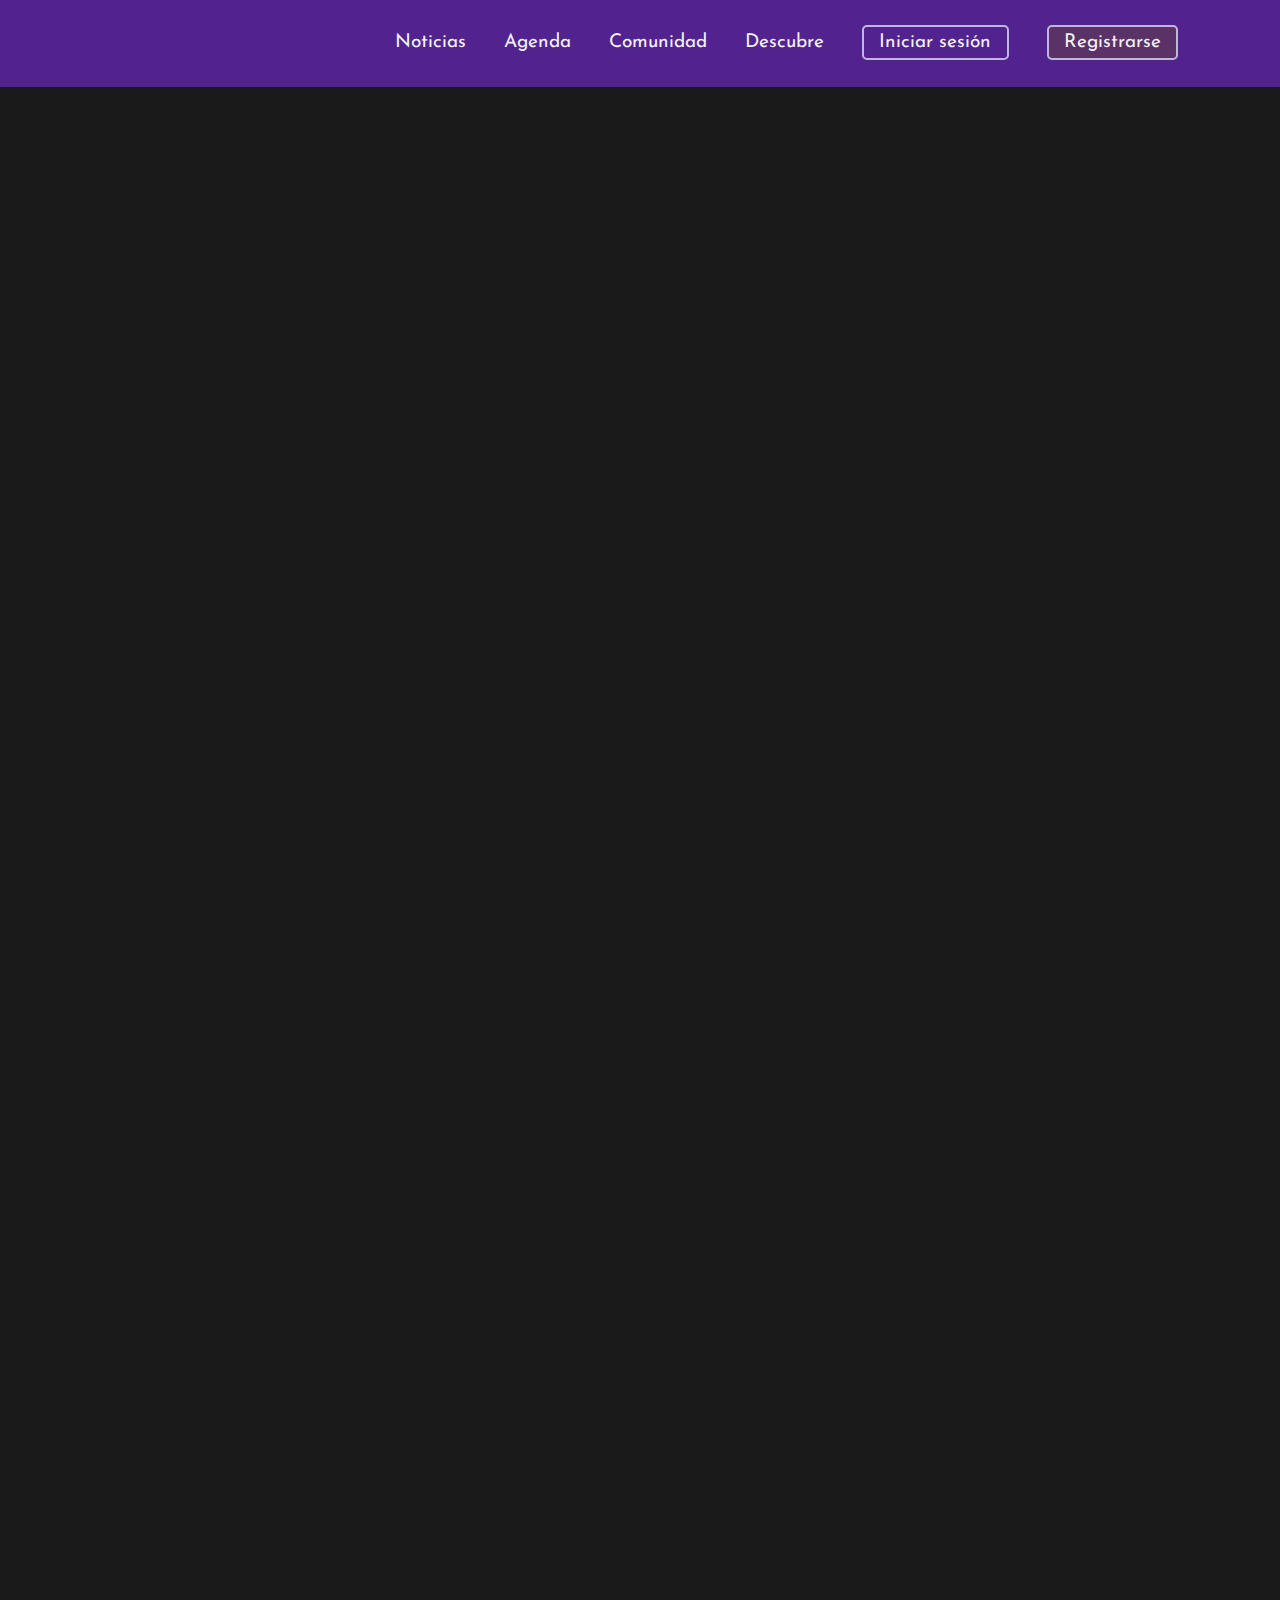
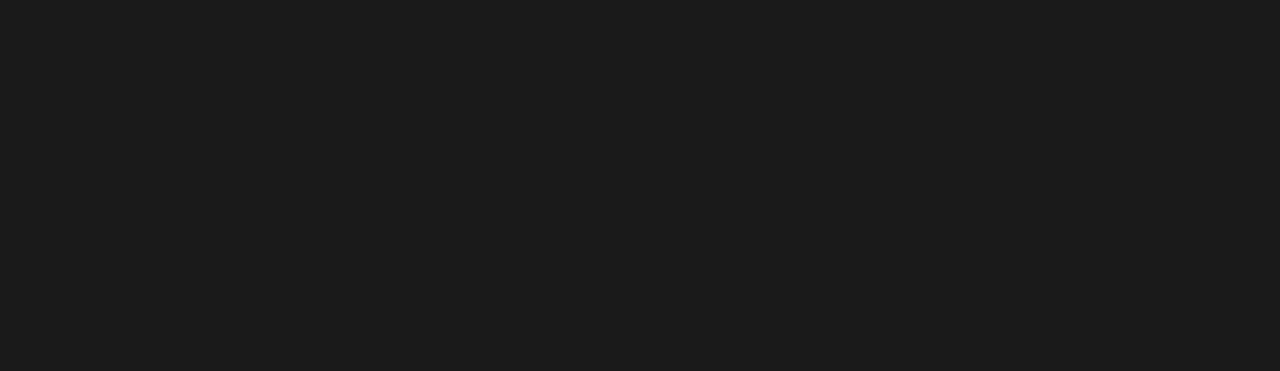
<file: index.html>
<!DOCTYPE html>
<html lang="en">
<head>
  <meta charset="UTF-8">
  <meta http-equiv="X-UA-Compatible" content="IE=edge">
  <meta name="viewport" content="width=device-width, initial-scale=1.0">
  <link rel="stylesheet" href="./default.css">
  <link rel="stylesheet" href="./style.css">
  <style>
    @import url(
      'https://fonts.googleapis.com/css2?family=Josefin+Sans:wght@400;700'
    );
  </style> 
  <link rel="shortcut icon" href="./media/logo.png">
  <title>knowyourfavorite</title>
</head>
<body>
  <header>
    <a class="logo" href="./index.html">
      <h1>KYF</h1>
    </a>
    <input type="checkbox" id="toggle" class="toggle">
    <nav>
      <ul>
        <li><a href="#noticias">Noticias</a></li>
        <li><a href="#agenda">Agenda</a></li>
        <li><a href="#comunidad">Comunidad</a></li>
        <li><a href="#descubre">Descubre</a></li>
        <li><a class="login" href="./login.html">Iniciar sesión</a></li>
        <li><a class="register" href="./register.html">Registrarse</a></li>
      </ul>
    </nav>

    <label for="toggle" class="toggle_label">
      <span></span>
    </label>
  </header>

  <main>
    <section id="noticias">
      <div class="barra"></div><h1>Noticias</h1><div class="barra"></div>
      <div class="imagenes">
        <figure>
          <a href="https://indiehoy.com/noticias/blink-182-estrena-cancion-con-tom-delonge-edging/">
            <img src="./media/img1.jpg" alt="blink 182">
          </a>
          <a href="https://indiehoy.com/noticias/blink-182-estrena-cancion-con-tom-delonge-edging/"><figcaption>
            Blink-182 saca nuevo tema con Tom Delongue
          </figcaption></a>
        </figure>
        <figure>
          <a href="https://indiehoy.com/noticias/queen-anuncia-el-lanzamiento-de-una-cancion-inedita-grabada-con-freddie-mercury/">
            <img src="./media/img2.jpg" alt="queen">
          </a>
          <a href="https://indiehoy.com/noticias/queen-anuncia-el-lanzamiento-de-una-cancion-inedita-grabada-con-freddie-mercury/"><figcaption>
            Sale a la luz una antigua canción de Queen, con vocales de
            Freddy Mercury
          </figcaption></a>
        </figure>
        <figure>
          <a href="https://www.thelantern.com/2022/10/album-review-jean-dawson-welcomes-mayhem-beautifully-on-chaos-now/">
            <img src="./media/img3.jpg" alt="jean dawson">
          </a>
          <a href="https://www.thelantern.com/2022/10/album-review-jean-dawson-welcomes-mayhem-beautifully-on-chaos-now/"><figcaption>
            Jean Dawson estrena nuevo album "Chaos Now"
          </figcaption></a>
        </figure>
      </div>
    </section>
    <section id="agenda">
      <div class="barra"></div><h1>Agenda</h1><div class="barra"></div>
      <div class="imagenes">
        <figure>
          <a target="_blank" href="https://shorturl.at/pBDP2">
            <img src="./media/img4.jpg" alt="caballo">
          </a>
          <a target="_blank" href="https://shorturl.at/pBDP2">
            <figcaption>15/10: Tomates Asesinos</figcaption>
          </a>
          <a class="compra" target="_blank" href="https://shorturl.at/ovNU3">
            Comprar entradas
          </a>
        </figure>
        <figure>
          <a target="_blank" href="https://shorturl.at/hiANW">
            <img src="./media/img5.jpg" alt="carro">
          </a>
          <a target="_blank" href="https://shorturl.at/hiANW">
            <figcaption>15/10: She Past Away</figcaption>
          </a>
          <a
            class="compra" target="_blank"
            href="https://www.cckonex.org/espectaculo/she-past-away/"
          >
            Comprar entradas
          </a>
        </figure>
        <figure>
          <a target="_blank" href="https://shorturl.at/cDQ23">
            <img src="./media/img6.jpg" alt="patricio">
          </a>
          <a target="_blank" href="https://shorturl.at/cDQ23">
            <figcaption>15/10: Carla Morrison</figcaption>
          </a>
          <a class="compra" target="_blank" href="https://shorturl.at/uALS6">
            Comprar entradas
          </a>
        </figure>
      </div>
    </section>
    <section id="comunidad">
      <div class="barra"></div><h1>Comunidad</h1><div class="barra"></div>
      <div class="descripcion">
        <p>
          Unete a nuestro <a href="#">Discord</a> para ver mas noticias
          sobre el mundo de la música
        </p>
        Para dejar un comentario, <a href="login.html">inicia sesión</a> o
        <a href="./register.html">registrate</a>
      </div>
      </div>
    </section>
    <section id="Descubre">
      <div class="barra"></div><h1>Descubre</h1><div class="barra"></div>
      <div class="imagenes">
        <figure>
          <a href="https://open.spotify.com/album/6dVCpQ7oGJD1oYs2fv1t5M?si=Dv61siX4RYGxNTPnrHb2hA">
            <img src="./media/img9.jpg" alt="the 1975">
          </a>
          <a href="https://open.spotify.com/album/6dVCpQ7oGJD1oYs2fv1t5M?si=Dv61siX4RYGxNTPnrHb2hA"><figcaption>
            ¡Escucha el nuevo disco de The 1975!
          </figcaption></a>
        </figure>
        <figure>
          <a href="https://open.spotify.com/playlist/33dlIOL1X8hVBAePYe36pP?si=e00df52a1fd24792">
            <img src="./media/img7.png" alt="Lollapalooza">
          </a>
          <a href="https://open.spotify.com/playlist/33dlIOL1X8hVBAePYe36pP?si=e00df52a1fd24792"><figcaption>
            Descubrí quienes van a llenar el line up del Lollapalooza 2023
          </figcaption></a>
        </figure>
        <figure>
          <a href="https://oasis.pe/noticias/musica/rolling-stone-elige-los-50-mejores-discos-conceptuales-cual-ocupa-el-primer-puesto-30780#1">
            <img src="./media/img8.jpg" alt="rolling Stone">
          </a>
          <a href="https://oasis.pe/noticias/musica/rolling-stone-elige-los-50-mejores-discos-conceptuales-cual-ocupa-el-primer-puesto-30780#1"><figcaption>
            Conoce los 50 mejores discos conceptuales según Rolling Stone
          </figcaption></a>
        </figure>
      </div>
    </section>
  </main>
  <footer>
    <div class="redes">
      <a href="https://www.facebook.com">
        <img src="./media/facebook.svg" alt="logo facebook">
      </a>
      <a href="https://www.instagram.com">
        <img src="./media/instagram.svg" alt="logo instagram">
      </a>
      <a href="https://www.spotify.com">
        <img src="./media/spotify.svg" alt="logo spotify">
      </a>
      <a href="https://www.tiktok.com">
        <img src="./media/tiktok.svg" alt="logo tiktok">
      </a>
    </div>
    <address>Buenos Aires - Argentina</address>
    <small>Todos los derechos reservados © 2022 knowyourfavorite</small>
  </footer>

</body>
</html>
</file>
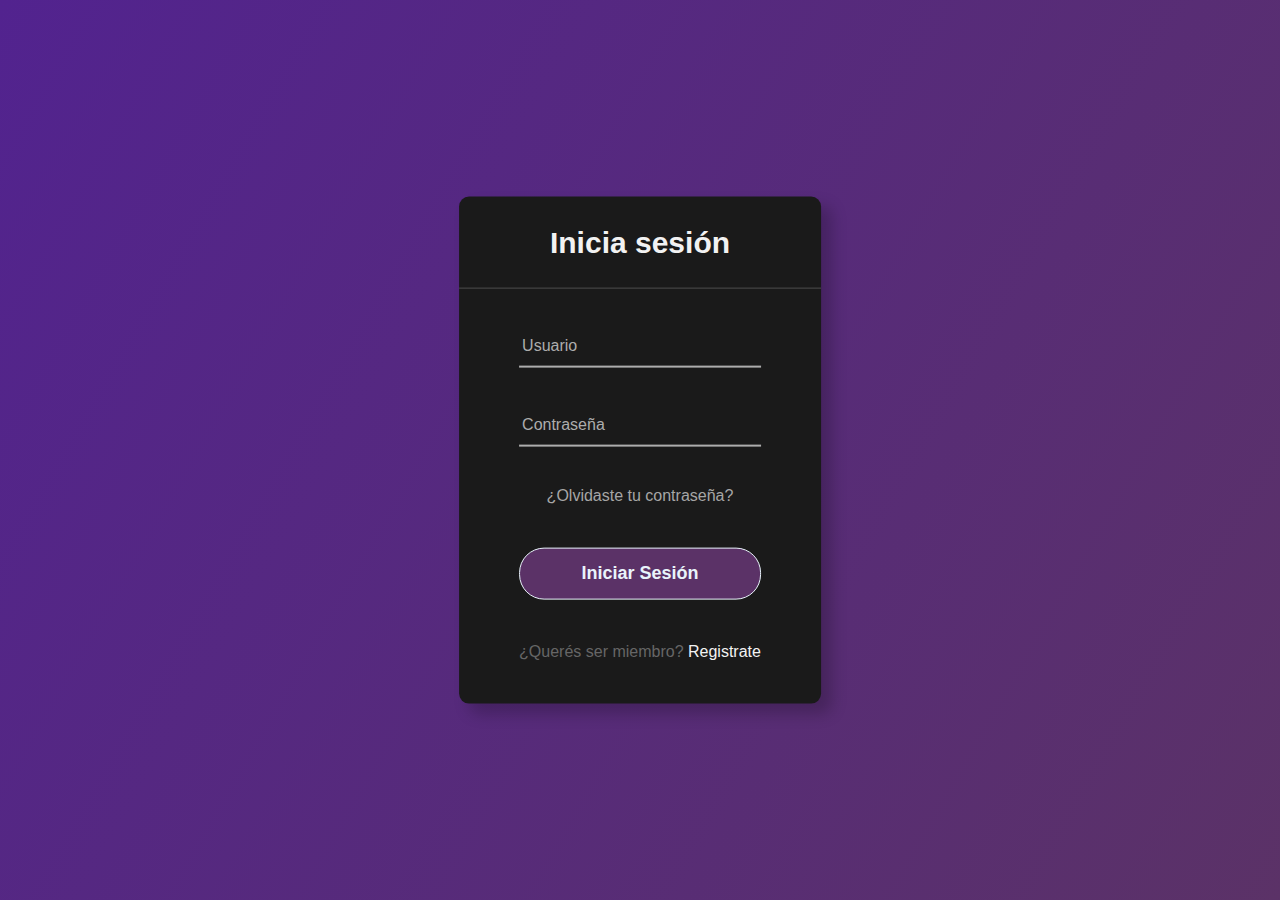
<file: login.html>
<!DOCTYPE html>
<html lang="en">
<head>
  <meta charset="UTF-8">
  <meta http-equiv="X-UA-Compatible" content="IE=edge">
  <meta name="viewport" content="width=device-width, initial-scale=1.0">
  <link rel="stylesheet" href="./default.css">
  <link rel="stylesheet" href="./style_login.css">
  <link rel="shortcut icon" href="./media/logo.png">
  <style>
    @import url('https://fonts.googleapis.com/css2?family=Roboto:wght@400;700&display=swap');
  </style> 
  <title>knowyourfavorite</title>
</head>
<body>
  <div class="centro">
    <h1>Inicia sesión</h1>
    <form method="post">
      <div class="txt_field">
        <input type="text" required>
        <span></span>
        <label>Usuario</label>
      </div>
      <div class="txt_field">
        <input type="password" required>
        <span></span>
        <label>Contraseña</label>
      </div>
      <div class="pass">¿Olvidaste tu contraseña?</div>
      <input type="submit" value="Iniciar Sesión">
      <div class="signup_link">
        ¿Querés ser miembro? <a href="./register.html">Registrate</a>
      </div>
    </form>
  </div>
</body>
</html>
</file>
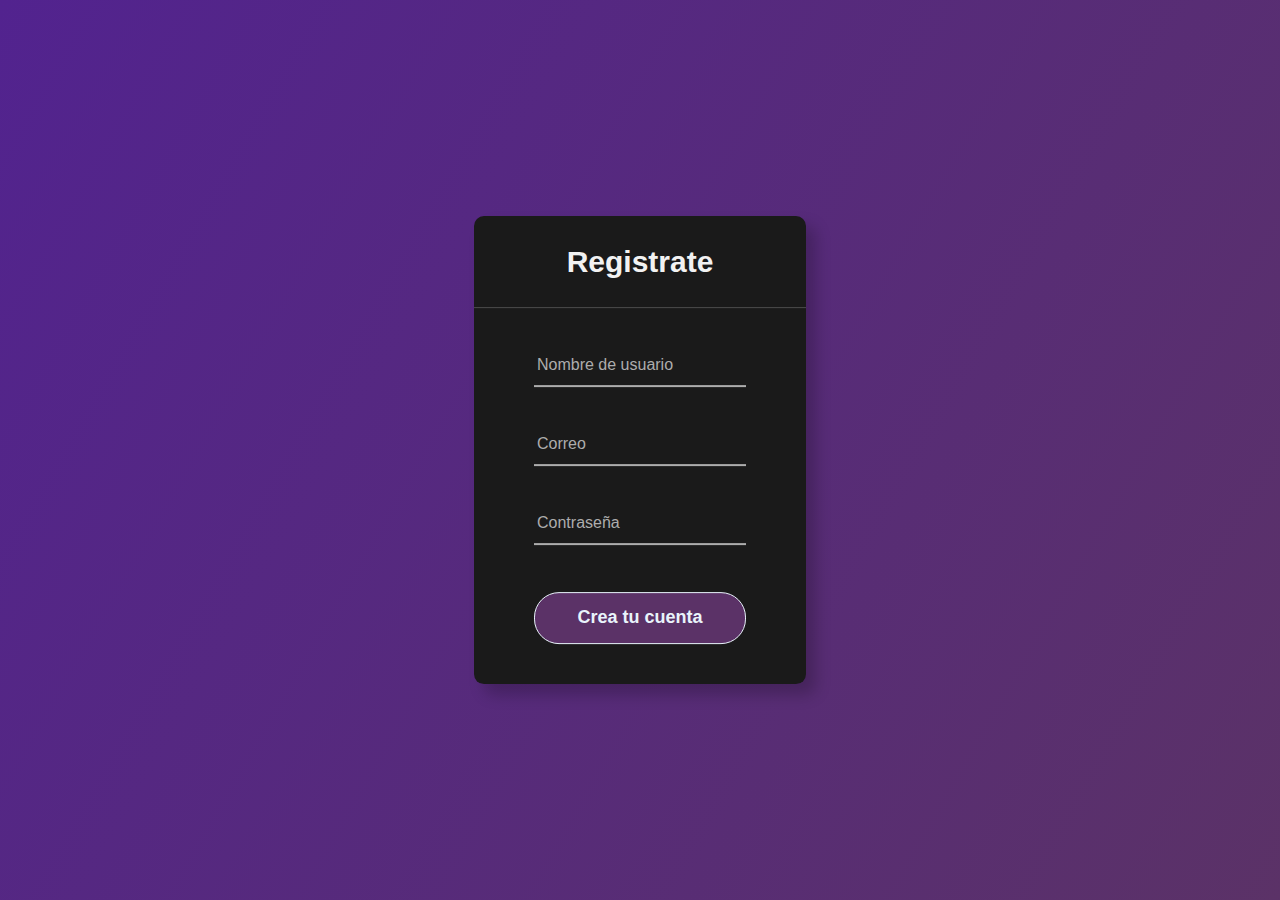
<file: register.html>
<!DOCTYPE html>
<html lang="en">
<head>
  <meta charset="UTF-8">
  <meta http-equiv="X-UA-Compatible" content="IE=edge">
  <meta name="viewport" content="width=device-width, initial-scale=1.0">
  <link rel="stylesheet" href="./default.css">
  <link rel="stylesheet" href="./style_login.css">
  <link rel="shortcut icon" href="./media/logo.png">
  <style>
    @import url('https://fonts.googleapis.com/css2?family=Roboto:wght@400;700&display=swap');
  </style>
  <title>knowyourfavorite</title>
</head>
<body>
  <div class="centro">
    <h1>Registrate</h1>
    <form method="post">
      <div class="txt_field">
        <input type="text" required>
        <span></span>
        <label>Nombre de usuario</label>
      </div>
      <div class="txt_field">
        <input type="email" required>
        <span></span>
        <label>Correo</label>
      </div>
      <div class="txt_field">
        <input type="password" required>
        <span></span>
        <label>Contraseña</label>
      </div>
      <input type="submit" value="Crea tu cuenta">
    </form>
  </div>
</body>
</html>
</file>
<file: default.css>
:root {
  --clr-prim-1: rgb(82, 35, 143);
  --clr-prim-2: rgb(91, 50, 103);
  --clr-background: hsl(1 0% 10%);
  --clr-text: hsl(1 0% 95%);
}

*, *::before, *::after {
  box-sizing: border-box;
  padding: 0;
  margin: 0;
  text-decoration: none;
  color: var(--clr-text);
  font-family: 'Josefin Sans', sans-serif;
}
html, body {
  height: 100%;
}
html {
  font-size: 62.5%; /* 10 pixeles por defecto */
}
body {
  line-height: 1.5;
  background-color: var(--clr-background);
}
</file>
<file: style.css>
:root {
   --margin: 17%;
}

@media (max-width: 1450px) {
   :root {
      --margin: 5%;
   }
}

@media (max-width: 900px) {
   .imagenes {
      flex-direction: column;
   }
}

/** BOTONES **/
.login,
.register,
.compra {
   border: 2px solid hsl(250 40% 80%);
   border-radius: 5px;
   padding: 0.3em 0.8em;
}

.register,
.compra {
   background-color: var(--clr-prim-2);
}

.compra {
   display: inline-block;
   font-size: 1.9rem;
   margin-top: 1rem;
   color: white;
}

/** ANIMACION **/
header {
   animation: load 400ms ease-out;
}

h1, .barra, img,
figure, .descripcion,
footer {
   opacity: 0;
   animation: load-soft 500ms ease-out 100ms;
   animation-fill-mode: forwards;
}

/** HEADER **/
header,
nav {
   width: 100%;
   background-color: var(--clr-prim-1);
}

header {
   text-align: center;
   position: sticky;
   top: 0px;
   z-index: 100;
}

header {
   font-size: 1.9rem;
}

header h1 {
   display: inline;
   font-size: 3.5rem;
}

nav {
   display: none;
   text-align: right;
   position: absolute;
   top: 100%;
}

nav li,
.login,
.register {
   margin-block: 1em;
}

nav li {
   list-style: none;
   margin-right: 2em;
}

.toggle {
   display: none;
}

.toggle:checked~nav {
   display: block;
}

.toggle_label {
   position: absolute;
   top: 0;
   right: 0;
   margin-right: 1.5em;
   height: 100%;
   display: flex;
   align-items: center;
}

.toggle_label span,
.toggle_label span::before,
.toggle_label span::after {
   display: block;
   background-color: white;
   width: 1.3em;
   height: 2px;
   border-radius: 2px;
}

.toggle_label span::before,
.toggle_label span::after {
   content: '';
   position: absolute;

}

.toggle_label span::before {
   top: 16px;
}

.toggle_label span::after {
   bottom: 16px;
}

@media screen and (min-width: 1080px) {
   .toggle_label {
      display: none;
   }

   header,
   nav ul {
      display: flex;
      align-items: center;
   }

   .logo,
   nav {
      margin-block: 1rem;
   }

   .logo {
      margin-left: var(--margin);
   }

   nav {
      display: inline-block;
      position: static;
      margin-right: var(--margin);
      flex-grow: 1;
   }

   nav li:nth-of-type(1) {
      margin-left: auto;
   }
}

/** MAIN **/
section {
   margin: 5.5rem var(--margin);
}

h1 {
   font-size: 3rem;
   margin-block: 1.5rem;
}

.barra {
   height: 3px;
   width: 100%;
   background-color: var(--clr-text);
}

.imagenes {
   display: flex;
   gap: 5%
}

.imagenes figure {
   flex-basis: calc(100% / 3);
   flex-grow: 1;
   margin-top: 2.5rem;
}

.imagenes figure img {
   width: 100%;
}

figcaption {
   margin-top: 1rem;
   font-size: 2rem;
   font-weight: bold;
}

#comunidad {
   font-size: 1.7rem;
}

#comunidad a {
   color: var(--clr-prim-1);
}

#comunidad .descripcion {
   margin-block: 2rem;
}

/** FOOTER **/
footer,
.redes {
   display: flex;
}

footer {
   font-size: 1.5rem;
   background-color: var(--clr-prim-2);
   flex-direction: column;
}

footer img {
   width: 40px;
   margin-inline: 2.7rem;
}

.redes {
   justify-content: center;
   padding-block: 4rem;
}

address,
small {
   text-align: center;
   padding-bottom: 1.25em;
}

@keyframes load {
   0% {
      transform: translateY(-100%);
      opacity: 0;
   }

   100% {
      transform: translate(0);
      opacity: 1;
   }
}

@keyframes load-soft {
   0% {
      transform: translateY(-10%);
      opacity: 0;
   }

   100% {
      transform: translate(0);
      opacity: 1;
   }
}
</file>
<file: style_login.css>
body {
  background: linear-gradient(120deg, var(--clr-prim-1), var(--clr-prim-2));
}
@media (max-width: 500px) {
  html {
    font-size: clamp(40%, 2vw, 62.5%);
  }
}

.centro {
  position: absolute;
  top: 50%;
  left: 50%;
  transform: translate(-50%, -50%);
  width: auto;
  background-color: var(--clr-background);
  border-radius: 10px;
  box-shadow: 10px 10px 15px hsl(0 0% 0% / 0.206);
}
.centro h1 {
  font-size: 3rem;
  text-align: center;
  padding-block: 2.3rem;
  border-bottom: 1px solid hsl(0 0% 30%);
}
.centro form {
  padding-inline: 6rem;
}

form .txt_field {
  position: relative;
  border-bottom: 2px solid hsl(0 0% 68%);
  margin-block: 3.7rem;
}

.txt_field input, .txt_field label, .pass {
  font-size: 1.6rem;
}
.txt_field input {
  background-color: transparent;
  padding-left: 0.5rem;
  height: 4rem;
  border: none;
  outline: none;
}
.txt_field label {
  position: absolute;
  top: 50%;
  left: 0.3rem;
  color: hsl(0 0% 68%);
  transform: translateY(-50%);
  pointer-events: none;
  transition: .5s;
}
.txt_field input:focus ~ label,
.txt_field input:valid ~ label {
  top: -0.5rem;
}
.pass {
  text-align: center;
  color: hsl(0 0% 65%);
  cursor: pointer;
  margin-bottom: 3rem;
}
.pass:hover{
  text-decoration: underline;
}

input[type="submit"], .signup_link {
  margin-bottom: 4rem;
}
input[type="submit"] {
  width: 100%;
  padding: 0.8em;
  border: 1px solid;
  margin-top: 1rem;
  background-color: var(--clr-prim-2);
  border-radius: 25px;
  font-size: 1.8rem;
  color: hsl(203 69% 95%);
  font-weight: 700;
  cursor: pointer;
  outline: none;
}
input[type="submit"]:hover {
  border-color: var(--clr-prim-1);
  transition: .5s;
}
.signup_link {
  text-align: center;
  font-size: 1.6rem;
  color: hsl(0 0% 40%);
}
.signup_link a {
  text-decoration: none;
}
.signup_link a:hover {
  text-decoration: underline;
}
</file>
